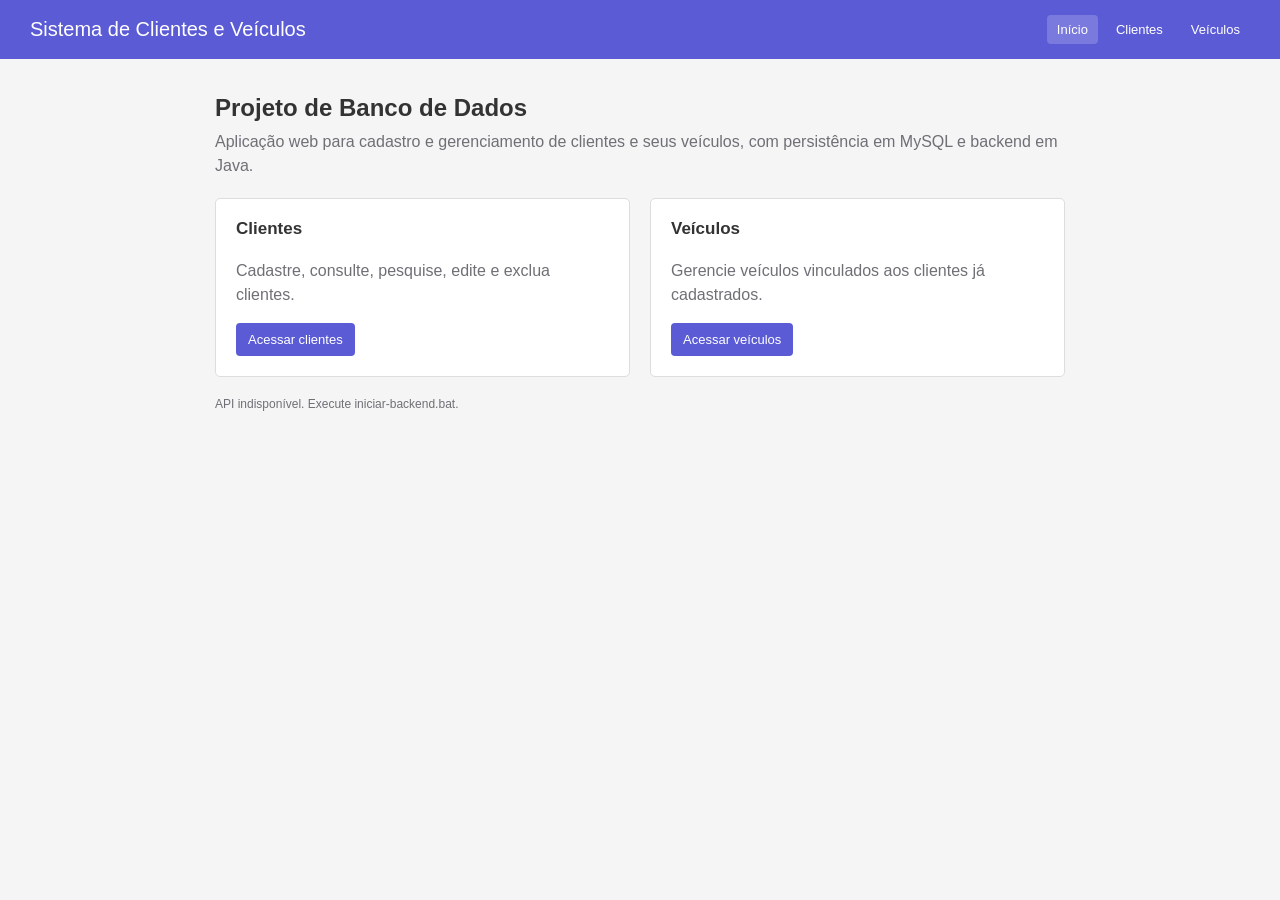
<file: frontend/index.html>
<!DOCTYPE html>
<html lang="pt-BR">
<head>
    <meta charset="UTF-8">
    <meta name="viewport" content="width=device-width, initial-scale=1.0">
    <title>Sistema de Clientes e Veículos</title>
    <link rel="stylesheet" href="css/styles.css">
</head>
<body>
    <header>
        <div class="header-content">
            <h1>Sistema de Clientes e Veículos</h1>
            <nav>
                <a class="ativo" href="index.html">Início</a>
                <a href="clientes.html">Clientes</a>
                <a href="veiculos.html">Veículos</a>
            </nav>
        </div>
    </header>

    <main class="home">
        <section class="home-intro">
            <h2>Projeto de Banco de Dados</h2>
            <p>Aplicação web para cadastro e gerenciamento de clientes e seus veículos, com persistência em MySQL e backend em Java.</p>
        </section>

        <section class="home-grid">
            <article class="home-card">
                <h2>Clientes</h2>
                <p>Cadastre, consulte, pesquise, edite e exclua clientes.</p>
                <a href="clientes.html">Acessar clientes</a>
            </article>

            <article class="home-card">
                <h2>Veículos</h2>
                <p>Gerencie veículos vinculados aos clientes já cadastrados.</p>
                <a href="veiculos.html">Acessar veículos</a>
            </article>
        </section>

        <p class="status-api" id="status-api">Verificando conexão com a API...</p>
    </main>

    <script src="js/api.js"></script>
    <script>
        verificarApi();
    </script>
</body>
</html>
</file>
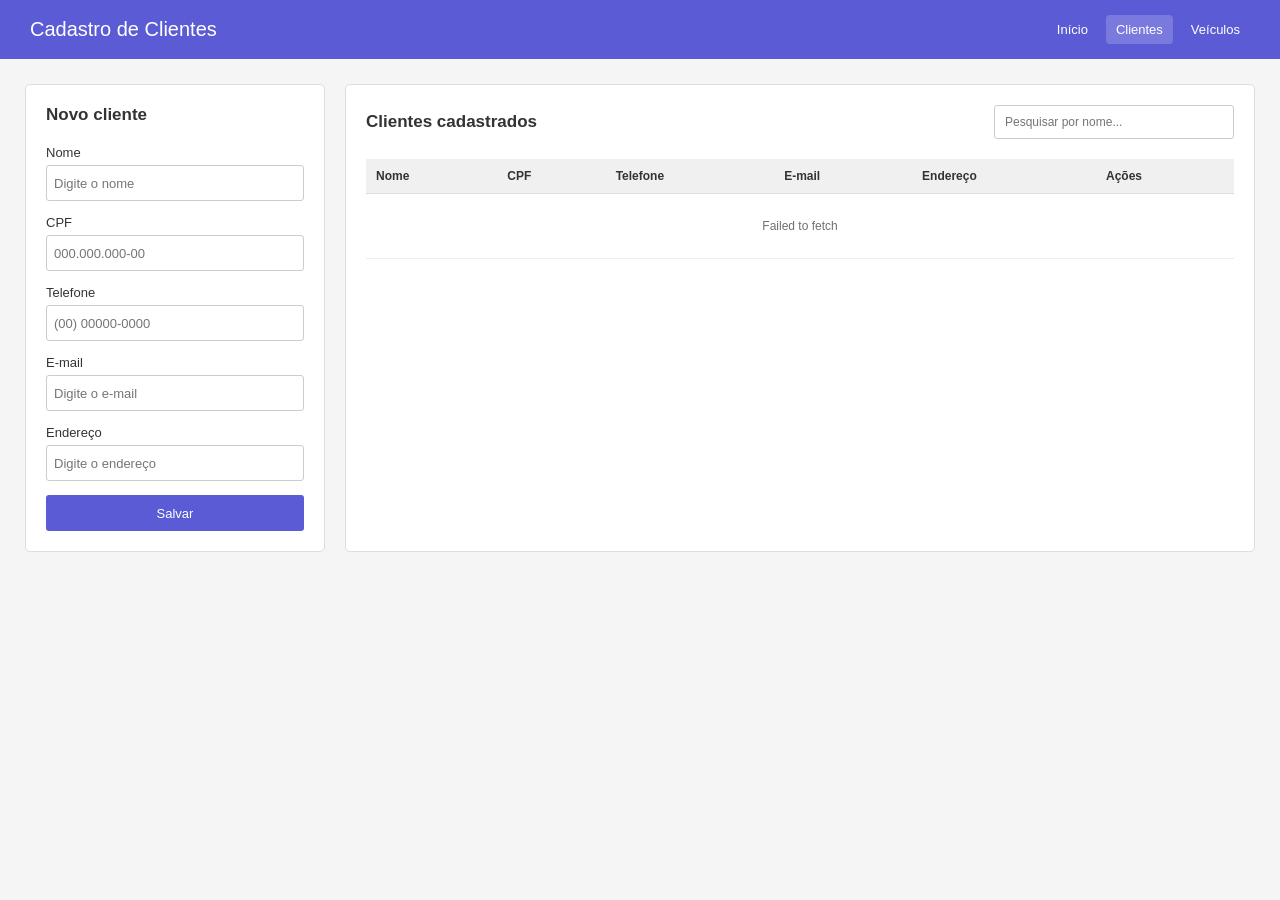
<file: frontend/clientes.html>
<!DOCTYPE html>
<html lang="pt-BR">
<head>
    <meta charset="UTF-8">
    <meta name="viewport" content="width=device-width, initial-scale=1.0">
    <title>Cadastro de Clientes</title>
    <link rel="stylesheet" href="css/styles.css">
</head>
<body>
    <header>
        <div class="header-content">
            <h1>Cadastro de Clientes</h1>
            <nav>
                <a href="index.html">Início</a>
                <a class="ativo" href="clientes.html">Clientes</a>
                <a href="veiculos.html">Veículos</a>
            </nav>
        </div>
    </header>

    <main class="conteudo">
        <section class="cadastro">
            <h2 id="titulo-formulario">Novo cliente</h2>
            <div id="mensagem" class="mensagem" role="status"></div>

            <form id="form-cliente">
                <input type="hidden" id="cliente-id">

                <label for="nome">Nome</label>
                <input type="text" id="nome" maxlength="120" placeholder="Digite o nome" required>

                <label for="cpf">CPF</label>
                <input type="text" id="cpf" maxlength="14" placeholder="000.000.000-00" required>

                <label for="telefone">Telefone</label>
                <input type="text" id="telefone" maxlength="20" placeholder="(00) 00000-0000">

                <label for="email">E-mail</label>
                <input type="email" id="email" maxlength="150" placeholder="Digite o e-mail">

                <label for="endereco">Endereço</label>
                <input type="text" id="endereco" maxlength="200" placeholder="Digite o endereço">

                <div class="acoes-formulario">
                    <button type="submit" id="btn-salvar">Salvar</button>
                    <button type="button" id="btn-cancelar" class="secundario" hidden>Cancelar</button>
                </div>
            </form>
        </section>

        <section class="lista">
            <div class="titulo-lista">
                <h2>Clientes cadastrados</h2>
                <input type="search" id="pesquisa" class="pesquisa" placeholder="Pesquisar por nome...">
            </div>

            <div class="tabela-wrapper">
                <table>
                    <thead>
                        <tr>
                            <th>Nome</th>
                            <th>CPF</th>
                            <th>Telefone</th>
                            <th>E-mail</th>
                            <th>Endereço</th>
                            <th>Ações</th>
                        </tr>
                    </thead>
                    <tbody id="tabela-clientes"></tbody>
                </table>
            </div>
        </section>
    </main>

    <script src="js/api.js"></script>
    <script src="js/clientes.js"></script>
</body>
</html>
</file>
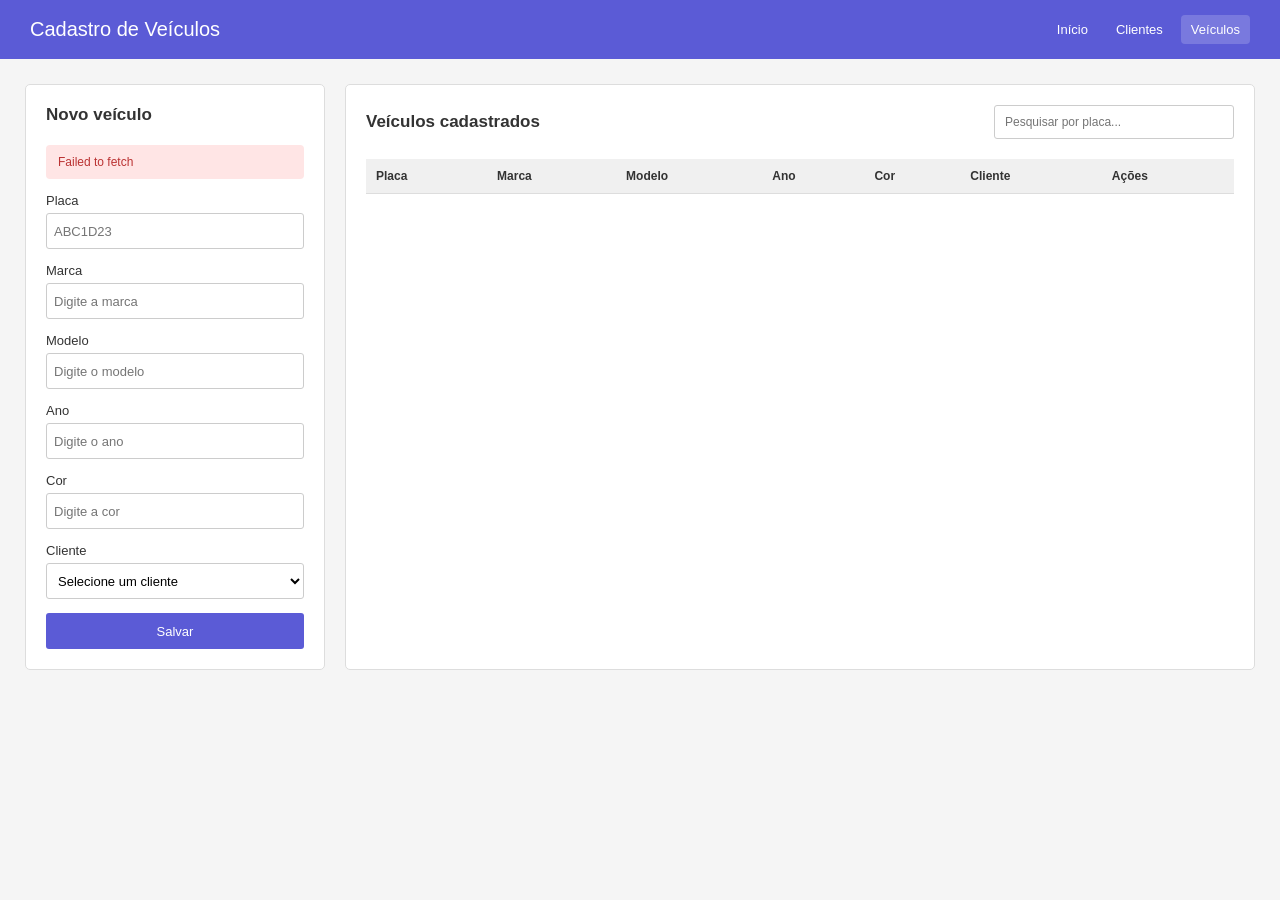
<file: frontend/veiculos.html>
<!DOCTYPE html>
<html lang="pt-BR">
<head>
    <meta charset="UTF-8">
    <meta name="viewport" content="width=device-width, initial-scale=1.0">
    <title>Cadastro de Veículos</title>
    <link rel="stylesheet" href="css/styles.css">
</head>
<body>
    <header>
        <div class="header-content">
            <h1>Cadastro de Veículos</h1>
            <nav>
                <a href="index.html">Início</a>
                <a href="clientes.html">Clientes</a>
                <a class="ativo" href="veiculos.html">Veículos</a>
            </nav>
        </div>
    </header>

    <main class="conteudo">
        <section class="cadastro">
            <h2 id="titulo-formulario">Novo veículo</h2>
            <div id="mensagem" class="mensagem" role="status"></div>

            <form id="form-veiculo">
                <input type="hidden" id="veiculo-id">

                <label for="placa">Placa</label>
                <input type="text" id="placa" maxlength="10" placeholder="ABC1D23" required>

                <label for="marca">Marca</label>
                <input type="text" id="marca" maxlength="80" placeholder="Digite a marca" required>

                <label for="modelo">Modelo</label>
                <input type="text" id="modelo" maxlength="100" placeholder="Digite o modelo" required>

                <label for="ano">Ano</label>
                <input type="number" id="ano" min="1900" max="2200" placeholder="Digite o ano" required>

                <label for="cor">Cor</label>
                <input type="text" id="cor" maxlength="50" placeholder="Digite a cor">

                <label for="cliente">Cliente</label>
                <select id="cliente" required>
                    <option value="">Selecione um cliente</option>
                </select>

                <div class="acoes-formulario">
                    <button type="submit" id="btn-salvar">Salvar</button>
                    <button type="button" id="btn-cancelar" class="secundario" hidden>Cancelar</button>
                </div>
            </form>
        </section>

        <section class="lista">
            <div class="titulo-lista">
                <h2>Veículos cadastrados</h2>
                <input type="search" id="pesquisa" class="pesquisa" placeholder="Pesquisar por placa...">
            </div>

            <div class="tabela-wrapper">
                <table>
                    <thead>
                        <tr>
                            <th>Placa</th>
                            <th>Marca</th>
                            <th>Modelo</th>
                            <th>Ano</th>
                            <th>Cor</th>
                            <th>Cliente</th>
                            <th>Ações</th>
                        </tr>
                    </thead>
                    <tbody id="tabela-veiculos"></tbody>
                </table>
            </div>
        </section>
    </main>

    <script src="js/api.js"></script>
    <script src="js/veiculos.js"></script>
</body>
</html>
</file>
<file: frontend/css/styles.css>
* {
    box-sizing: border-box;
    margin: 0;
    padding: 0;
}

:root {
    --primary: #5b5bd6;
    --primary-dark: #4848bd;
    --background: #f5f5f5;
    --surface: #ffffff;
    --border: #dddddd;
    --text: #333333;
    --muted: #6f6f76;
    --danger: #bb3333;
    --danger-bg: #ffe5e5;
    --edit: #4444aa;
    --edit-bg: #e5e5ff;
    --success: #1f7a45;
    --success-bg: #e9f7ef;
}

body {
    min-height: 100vh;
    font-family: Arial, Helvetica, sans-serif;
    background-color: var(--background);
    color: var(--text);
}

header {
    background-color: var(--primary);
    color: white;
    padding: 15px 30px;
}

.header-content {
    max-width: 1300px;
    margin: 0 auto;
    display: flex;
    align-items: center;
    justify-content: space-between;
    gap: 20px;
}

header h1 {
    font-size: 20px;
    font-weight: normal;
}

nav {
    display: flex;
    gap: 8px;
}

nav a {
    color: white;
    text-decoration: none;
    font-size: 13px;
    padding: 7px 10px;
    border-radius: 4px;
}

nav a:hover,
nav a.ativo {
    background: rgba(255, 255, 255, 0.18);
}

.conteudo {
    display: flex;
    gap: 20px;
    padding: 25px;
    max-width: 1300px;
    margin: 0 auto;
}

.cadastro,
.lista,
.home-card {
    background-color: var(--surface);
    padding: 20px;
    border: 1px solid var(--border);
    border-radius: 5px;
}

.cadastro {
    width: 300px;
    align-self: flex-start;
}

.cadastro h2,
.lista h2,
.home-card h2 {
    font-size: 17px;
    margin-bottom: 20px;
}

.cadastro label {
    display: block;
    font-size: 13px;
    margin-bottom: 5px;
}

.cadastro input,
.cadastro select {
    width: 100%;
    height: 36px;
    padding: 7px;
    margin-bottom: 14px;
    border: 1px solid #cccccc;
    border-radius: 3px;
    font-size: 13px;
    background: white;
}

.cadastro input:focus,
.cadastro select:focus,
.pesquisa:focus {
    outline: none;
    border-color: var(--primary);
    box-shadow: 0 0 0 2px rgba(91, 91, 214, 0.1);
}

.acoes-formulario {
    display: flex;
    gap: 8px;
}

.cadastro button {
    flex: 1;
    min-height: 36px;
    border: none;
    border-radius: 3px;
    background-color: var(--primary);
    color: white;
    font-size: 13px;
    cursor: pointer;
    padding: 8px 10px;
}

.cadastro button:hover {
    background-color: var(--primary-dark);
}

.cadastro button.secundario {
    background: #ececf2;
    color: #444;
}

.cadastro button.secundario:hover {
    background: #dedee8;
}

.lista {
    flex: 1;
    min-width: 0;
}

.titulo-lista {
    display: flex;
    justify-content: space-between;
    align-items: center;
    gap: 15px;
    margin-bottom: 20px;
}

.titulo-lista h2 {
    margin: 0;
}

.pesquisa {
    width: 240px;
    height: 34px;
    padding: 7px 10px;
    border: 1px solid #cccccc;
    border-radius: 3px;
    font-size: 12px;
}

.tabela-wrapper {
    overflow-x: auto;
}

table {
    width: 100%;
    border-collapse: collapse;
    font-size: 12px;
}

th {
    background-color: #f0f0f0;
    text-align: left;
    padding: 10px;
    border-bottom: 1px solid var(--border);
    white-space: nowrap;
}

td {
    padding: 10px;
    border-bottom: 1px solid #eeeeee;
    vertical-align: middle;
}

tbody tr:hover {
    background-color: #fafafa;
}

.editar,
.excluir {
    border: none;
    padding: 6px 9px;
    border-radius: 3px;
    font-size: 11px;
    cursor: pointer;
    margin-right: 5px;
}

.editar {
    background-color: var(--edit-bg);
    color: var(--edit);
}

.excluir {
    background-color: var(--danger-bg);
    color: var(--danger);
}

.editar:hover {
    background-color: #d5d5ff;
}

.excluir:hover {
    background-color: #ffd5d5;
}

.mensagem {
    display: none;
    margin-bottom: 14px;
    padding: 10px 12px;
    border-radius: 4px;
    font-size: 12px;
}

.mensagem.visivel {
    display: block;
}

.mensagem.sucesso {
    background: var(--success-bg);
    color: var(--success);
}

.mensagem.erro {
    background: var(--danger-bg);
    color: var(--danger);
}

.vazio {
    color: var(--muted);
    text-align: center;
    padding: 25px 10px;
}

.home {
    max-width: 900px;
    margin: 0 auto;
    padding: 35px 25px;
}

.home-intro {
    margin-bottom: 20px;
}

.home-intro h2 {
    margin-bottom: 8px;
}

.home-intro p,
.home-card p {
    color: var(--muted);
    line-height: 1.5;
}

.home-grid {
    display: grid;
    grid-template-columns: repeat(2, minmax(0, 1fr));
    gap: 20px;
}

.home-card a {
    display: inline-block;
    margin-top: 16px;
    background: var(--primary);
    color: white;
    padding: 9px 12px;
    border-radius: 4px;
    text-decoration: none;
    font-size: 13px;
}

.home-card a:hover {
    background: var(--primary-dark);
}

.status-api {
    margin-top: 20px;
    font-size: 12px;
    color: var(--muted);
}

@media (max-width: 900px) {
    .conteudo {
        flex-direction: column;
    }

    .cadastro {
        width: 100%;
    }

    .titulo-lista {
        flex-direction: column;
        align-items: flex-start;
    }

    .pesquisa {
        width: 100%;
    }

    .header-content {
        align-items: flex-start;
        flex-direction: column;
    }

    .home-grid {
        grid-template-columns: 1fr;
    }
}
</file>
